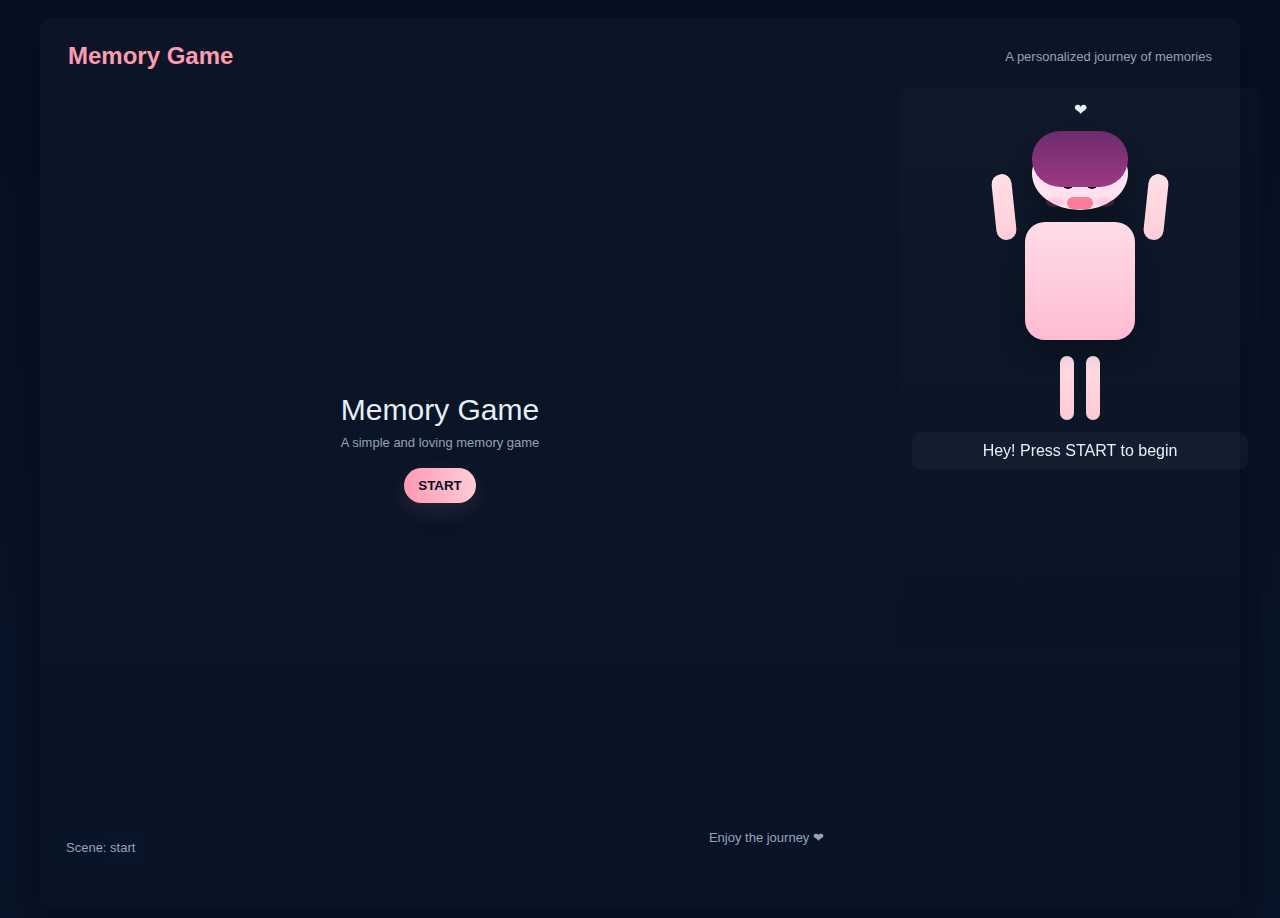
<file: index.html>
<!doctype html>
<html lang="en" dir="ltr">
<head>
  <meta charset="utf-8" />
  <meta name="viewport" content="width=device-width,initial-scale=1" />
  <title>Memory Game — Story of Us (Complete)</title>
  <style>
    :root{
      --bg:#071021;
      --accent:#ff9ab3;
      --muted:#94a3b8;
      --glass: rgba(255,255,255,0.04);
      --glass-2: rgba(255,255,255,0.02);
      --success:#7ee787;
      --danger:#ff7b7b;
      --font: "Segoe UI", Roboto, "Helvetica Neue", Arial, sans-serif;
    }
    *{box-sizing:border-box;font-family:var(--font)}
    html,body{height:100%;margin:0;background:linear-gradient(180deg,var(--bg) 0%, #081427 70%);color:#e6eef8}
    .app{max-width:1200px;margin:18px auto;padding:16px;border-radius:12px;background:linear-gradient(180deg, rgba(255,255,255,0.02), rgba(0,0,0,0.06));min-height:820px;position:relative;overflow:hidden;box-shadow:0 10px 40px rgba(2,6,23,0.6)}
    header{display:flex;align-items:center;justify-content:space-between;padding:8px 12px}
    h1{margin:0;font-size:24px;color:var(--accent)}
    .muted{color:var(--muted);font-size:13px}
    main{display:flex;gap:16px}
    .main-content{flex:1;min-width:0;margin-right:400px;padding-bottom:28px}
    aside.stage{position:fixed;right:20px;top:88px;width:360px;height:560px;background:linear-gradient(180deg, rgba(255,255,255,0.02), rgba(0,0,0,0.04));border-radius:12px;padding:12px;box-shadow:inset 0 1px 0 rgba(255,255,255,0.02);display:flex;flex-direction:column;align-items:center;gap:12px;z-index:60}
    .scene{display:none;padding:18px;height:calc(100vh - 160px);overflow:auto}
    .scene.active{display:block}
    .title-big{font-size:30px;margin-bottom:8px}
    button,.btn{background:linear-gradient(90deg,var(--accent), #ffccd8);border:0;padding:10px 14px;border-radius:999px;color:#051025;font-weight:700;cursor:pointer;box-shadow:0 8px 22px rgba(255,154,179,0.12)}
    .small{font-size:13px;padding:6px 8px;border-radius:8px}
    .skip{background:transparent;border:1px dashed rgba(255,255,255,0.06);color:var(--muted)}
    input,textarea{width:100%;padding:10px;border-radius:8px;border:1px solid rgba(255,255,255,0.04);background:rgba(255,255,255,0.02);color:inherit;outline:none}
    .options{display:flex;flex-wrap:wrap;gap:8px}
    .option{background:var(--glass-2);padding:10px 12px;border-radius:10px;cursor:pointer;border:1px solid transparent}
    .option.correct{border-color:var(--success)}
    .option.wrong{border-color:var(--danger)}
    .log{background:linear-gradient(90deg,#061426,#08162a);padding:10px;border-radius:8px;color:var(--muted);font-size:13px}
    footer{display:flex;justify-content:space-between;gap:12px;margin-top:12px}

    /* character */
    .character{width:160px;height:320px;display:flex;flex-direction:column;align-items:center;justify-content:flex-start;transform-origin:center bottom;transition:transform .4s ease;position:relative}
    .character .head{width:96px;height:96px;border-radius:50%;background:linear-gradient(180deg,#ffe9f0,#ffdfec);position:relative;margin-top:18px;display:flex;align-items:center;justify-content:center;box-shadow:0 10px 24px rgba(0,0,0,0.25)}
    .hair{position:absolute;top:-6px;left:0;right:0;height:56px;border-radius:56px;background:linear-gradient(180deg,#6f2b6f,#9b3a83);z-index:2}
    .eyes{position:absolute;top:40px;display:flex;gap:12px;left:0;right:0;justify-content:center}
    .eye{width:12px;height:12px;border-radius:50%;background:#051025}
    .mouth{position:absolute;top:60px;width:26px;height:12px;border-radius:12px;background:#ff7b9a}
    .blush{position:absolute;top:60px;width:18px;height:10px;border-radius:50%;background:rgba(255,123,154,0.18)}
    .blush.left{left:14px}.blush.right{right:14px}
    .body{width:110px;height:150px;background:linear-gradient(180deg,#ffdce8,#ffbcd1);border-radius:20px;margin-top:12px;position:relative;display:flex;align-items:flex-start;justify-content:center;padding-top:18px;box-shadow:0 10px 24px rgba(0,0,0,0.25)}
    .arm{position:absolute;width:20px;height:66px;background:linear-gradient(180deg,#ffdfe6,#ffced8);border-radius:14px;top:74px}
    .arm.left{left:-6px;transform:rotate(-6deg)}.arm.right{right:-6px;transform:rotate(6deg)}
    .arm.wave{animation:wave 1.1s infinite}@keyframes wave{0%{transform:rotate(6deg)}25%{transform:rotate(30deg)}50%{transform:rotate(6deg)}75%{transform:rotate(-8deg)}100%{transform:rotate(6deg)}}
    .legs{display:flex;gap:12px;margin-top:16px}.leg{width:14px;height:64px;background:linear-gradient(180deg,#ffdfe6,#ffc9d7);border-radius:10px}
    .character.kiss{transform:translateY(-8px) scale(1.02) rotate(-3deg)}
    .character.crying .mouth{background:#7b9cff;height:8px;border-radius:8px;transform:translateY(6px)}
    .character.crying .eye{transform:scaleY(0.6)}
    .tear{position:absolute;width:8px;height:18px;background:linear-gradient(180deg,#7fd3ff,#3fb6ff);border-radius:8px;top:72px;animation:tearFall 0.9s linear infinite}
    .tear.left{left:44px}.tear.right{right:44px}
    @keyframes tearFall{0%{transform:translateY(0);opacity:1}100%{transform:translateY(26px);opacity:0}}

    /* Maze & puzzle */
    .maze-wrap{display:flex;gap:16px;align-items:flex-start}
    #maze{background:#071426;border-radius:8px;padding:10px;display:grid;gap:4px;max-width:100%}
    .cell{background:#071824;border-radius:4px;display:flex;align-items:center;justify-content:center;color:transparent}
    .cell.wall{background:#042033}
    .player{background:linear-gradient(180deg,#ffdce3,#ffb7cc);border:2px solid rgba(255,255,255,0.12);color:#051025}
    .goal{background:linear-gradient(180deg,#c7fffc,#a8fff9);border:2px solid rgba(255,255,255,0.06);color:#051025}
    .puzzle{width:520px;height:520px;border-radius:8px;background:#071426;padding:10px;display:grid;grid-template-columns:repeat(3,1fr);grid-template-rows:repeat(3,1fr);gap:6px}
    .piece{background:#111827;border-radius:4px;overflow:hidden;display:flex;align-items:center;justify-content:center;cursor:grab}
    .piece img{width:100%;height:100%;object-fit:cover}
    .completed{border:3px solid var(--success);box-shadow:0 12px 40px rgba(126,231,135,0.12)}

    @media (max-width:1100px){
      .main-content{margin-right:0}
      aside.stage{position:relative;right:auto;top:auto;width:100%;height:auto;margin-top:12px}
      main{flex-direction:column}
    }
  </style>
</head>
<body>
  <div class="app" role="application" aria-label="Memory Game — Story of Us">
    <header>
      <h1>Memory Game</h1>
      <div class="muted">A personalized journey of memories</div>
    </header>

    <aside id="global-stage" class="stage" aria-hidden="false">
      <div id="stage-character" class="character" aria-hidden="false">
        <div class="heart">❤</div>
        <div class="head">
          <div class="hair"></div>
          <div class="eyes"><div class="eye"></div><div class="eye"></div></div>
          <div class="mouth"></div>
          <div class="blush left"></div><div class="blush right"></div>
        </div>
        <div class="arm left"></div>
        <div class="body"><div class="torso-deco"></div><div class="dress-deco"></div></div>
        <div class="arm right wave"></div>
        <div class="legs"><div class="leg"></div><div class="leg"></div></div>
      </div>
      <div id="stage-bubble" style="width:100%;background:var(--glass);padding:10px;border-radius:10px;text-align:center">Hey! Press START to begin</div>
    </aside>

    <main>
      <div class="main-content">
        <!-- Scenes (Start -> Kiss -> Short Questions -> Describe -> Favorite Person -> Maze -> Door Locks -> Hug -> Deep -> Wish -> Puzzle -> Final) -->
        <section id="start" class="scene active">
          <div style="display:flex;flex-direction:column;align-items:center;justify-content:center;height:100%">
            <div class="title-big">Memory Game</div>
            <div class="muted">A simple and loving memory game</div>
            <button id="startBtn" class="btn" style="margin-top:18px">START</button>
          </div>
        </section>

        <section id="kiss" class="scene">
          <div style="display:flex;flex-direction:column;align-items:center;justify-content:center;height:100%">
            <div class="title-big">Ready to start?</div>
            <div class="muted">Press Ready to get a kiss</div>
            <button id="readyBtn" class="btn">Ready</button>
          </div>
        </section>

        <section id="short-questions" class="scene">
          <div style="display:flex;justify-content:space-between;align-items:center">
            <div>
              <div style="font-size:18px;font-weight:700">Short Questions</div>
              <div class="muted">Answer or skip — she will react</div>
            </div>
            <div class="muted small" id="sq-counter">Question 1 of 6</div>
          </div>
          <div id="sq-content" style="margin-top:12px"></div>
          <div style="display:flex;gap:8px;margin-top:12px">
            <button id="sq-skip" class="small skip">Skip</button>
            <button id="sq-next" class="small" style="display:none">Next</button>
          </div>
        </section>

        <section id="describe" class="scene">
          <div style="display:flex;flex-direction:column;gap:10px">
            <div style="font-size:18px;font-weight:700">Describe me (in English)</div>
            <textarea id="desc-input" rows="5" placeholder="Describe her..."></textarea>
            <div style="display:flex;justify-content:flex-end;gap:8px">
              <button id="desc-skip" class="small skip">Skip</button>
              <button id="desc-next" class="small">Continue</button>
            </div>
          </div>
        </section>

        <section id="favorite-person" class="scene">
          <div style="display:flex;flex-direction:column;align-items:center;gap:10px">
            <div class="title-big">This is my favorite person!</div>
            <div class="muted">They stand side by side — then he disappears</div>

            <div style="display:flex;gap:16px;align-items:flex-end;margin-top:12px">
              <div style="display:flex;flex-direction:column;align-items:center">
                <div id="girl-character-main" class="character" style="transform:scale(0.98)">
                  <div class="heart">❤</div>
                  <div class="head"><div class="hair"></div><div class="eyes"><div class="eye"></div><div class="eye"></div></div><div class="mouth"></div><div class="blush left"></div><div class="blush right"></div></div>
                  <div class="arm left"></div><div class="body"><div class="torso-deco"></div><div class="dress-deco"></div></div><div class="arm right wave"></div><div class="legs"><div class="leg"></div><div class="leg"></div></div>
                </div>
                <div class="muted">Manon</div>
              </div>

              <div style="display:flex;flex-direction:column;align-items:center">
                <div id="boy-character-main" class="character" style="transform:scale(0.96);background:linear-gradient(180deg,#d9f7ff,#cfeffb)">
                  <div class="heart">💙</div>
                  <div class="head"><div class="hair" style="background:linear-gradient(180deg,#3a3a6a,#5e3b8a)"></div><div class="eyes"><div class="eye"></div><div class="eye"></div></div><div class="mouth" style="background:#b3e6ff"></div><div class="blush left" style="background:rgba(179,230,255,0.12)"></div><div class="blush right" style="background:rgba(179,230,255,0.12)"></div></div>
                  <div class="arm left" style="background:linear-gradient(180deg,#d6f5ff,#bfefff)"></div><div class="body" style="background:linear-gradient(180deg,#d9f7ff,#cfeffb)"><div class="torso-deco"></div><div class="dress-deco" style="background:linear-gradient(90deg,#eaffff, rgba(255,255,255,0.02))"></div></div><div class="arm right wave" style="background:linear-gradient(180deg,#d6f5ff,#bfefff)"></div><div class="legs"><div class="leg"></div><div class="leg"></div></div>
                </div>
                <div class="muted">Him</div>
              </div>
            </div>

            <div style="margin-top:18px">
              <button id="to-fav-next" class="btn">Start Maze</button>
            </div>
          </div>
        </section>

        <section id="maze-scene" class="scene">
          <div style="display:flex;flex-direction:column;gap:12px">
            <div style="display:flex;justify-content:space-between;align-items:center">
              <div>
                <div style="font-size:18px;font-weight:700">Maze — Reach the girl</div>
                <div class="muted">Use arrow keys or the control buttons to move</div>
              </div>
              <div class="muted small" id="maze-size-label">Size: 15×15</div>
            </div>

            <div class="maze-wrap">
              <div id="maze" aria-label="maze-grid"></div>

              <div style="display:flex;flex-direction:column;gap:8px">
                <div style="font-weight:700">Controls</div>
                <div style="display:flex;gap:8px"><div class="arrow small" id="up">▲</div></div>
                <div style="display:flex;gap:8px"><div class="arrow small" id="left">◄</div><div class="arrow small" id="down">▼</div><div class="arrow small" id="right">►</div></div>
                <div style="margin-top:8px"><button id="reset-maze" class="small">Reset</button></div>
              </div>
            </div>

            <div id="maze-log" class="log">Start at the boy's spot and reach the girl.</div>
          </div>
        </section>

        <section id="door-locks" class="scene">
          <div style="display:flex;flex-direction:column;gap:12px">
            <div style="font-size:18px;font-weight:700">Door Locks — Answer & Unlock</div>
            <div class="muted">Answer four questions to open the door</div>
            <div id="lock-q-area"></div>
            <div style="display:flex;gap:8px;align-items:center">
              <div class="locks" id="locks-status" style="display:flex;gap:12px;align-items:center">
                <div class="lock" id="lock1">🔒<div style="font-size:12px;margin-top:6px">1</div></div>
                <div class="lock" id="lock2">🔒<div style="font-size:12px;margin-top:6px">2</div></div>
                <div class="lock" id="lock3">🔒<div style="font-size:12px;margin-top:6px">3</div></div>
                <div class="lock" id="lock4">🔒<div style="font-size:12px;margin-top:6px">4</div></div>
              </div>
              <button id="try-door" class="btn" disabled>Try Door</button>
            </div>
          </div>
        </section>

        <section id="hug" class="scene">
          <div style="display:flex;flex-direction:column;gap:12px;align-items:center">
            <div class="title-big">We made it! ❤</div>
            <div class="muted">A warm hug after the journey</div>
            <div style="display:flex;gap:12px"><div id="p-boy" class="person">👨</div><div id="p-girl" class="person">👩</div></div>
            <div><button id="start-deep" class="btn">Continue to Deep Questions</button></div>
          </div>
        </section>

        <section id="deep" class="scene">
          <div style="display:flex;flex-direction:column;gap:12px">
            <div style="font-size:18px;font-weight:700">Deep Questions</div>
            <div class="muted">Answer honestly — responses saved automatically</div>
            <div id="deep-q-area" style="margin-top:8px;display:flex;flex-direction:column;gap:12px"></div>
            <div style="display:flex;justify-content:flex-end;gap:8px"><button id="deep-skip" class="small skip">Skip All</button><button id="deep-next" class="small">Continue</button></div>
          </div>
        </section>

        <section id="wish" class="scene">
          <div style="display:flex;flex-direction:column;align-items:center;gap:12px">
            <div class="title-big">MAKE A WISH…</div>
            <div class="muted">Hold hands and wish together</div>
            <div style="font-size:48px">🤝</div>
            <div><button id="start-puzzle" class="btn">Make the Puzzle</button></div>
          </div>
        </section>

        <section id="puzzle" class="scene">
          <div style="display:flex;gap:12px;align-items:flex-start">
            <div id="puzzle-area" class="puzzle" aria-label="puzzle-area"></div>
            <div style="min-width:260px;display:flex;flex-direction:column;gap:8px">
              <div class="muted">Default image: the link you provided will be used automatically</div>
              <label class="muted">Image URL (optional):</label>
              <input id="image-url" type="text" placeholder="Paste direct image URL">
              <div style="display:flex;gap:8px"><button id="use-url" class="small">Use URL</button><label class="small skip" style="cursor:pointer">Upload file<input id="upload-file" type="file" accept="image/*" style="display:none"></label></div>
              <div id="img-error" class="muted" style="color:#ffb3c1"></div>
              <div style="display:flex;gap:8px"><button id="shuffle" class="small">Shuffle</button><button id="check-puzzle" class="small">Check</button><button id="reset-puzzle" class="small skip">Reset Image</button></div>
              <div class="muted">If images fail locally, run: python -m http.server</div>
            </div>
          </div>
          <div id="puzzle-msg" class="muted" style="margin-top:12px"></div>
        </section>

        <section id="final" class="scene">
          <div style="display:flex;flex-direction:column;align-items:center;gap:12px">
            <div class="title-big">All our memories… just for you 😘</div>
            <div class="muted">Thank you for playing — the journey is complete.</div>
            <div style="display:flex;gap:12px"><button id="restart" class="btn">Play Again</button></div>
          </div>
        </section>

        <footer style="margin-top:12px">
          <div id="status-log" class="log">Progress saved locally in your browser.</div>
          <div class="muted">Enjoy the journey ❤</div>
        </footer>
      </div>
    </main>

  <script>
  (function(){
    // Use the image link you provided as the default puzzle image
    const PROVIDED_IMAGE_URL = 'https://i.ibb.co/mVYHw6MG/Whats-App-Image-2025-12-13-at-12-40-31-AM.jpg';

    document.addEventListener('DOMContentLoaded', ()=> {
      const $ = s => document.querySelector(s);
      const $$ = s => Array.from(document.querySelectorAll(s));
      function showScene(id){
        $$('section.scene').forEach(s => s.classList.remove('active'));
        const el = document.getElementById(id);
        if(el) el.classList.add('active');
        const hideAside = ['favorite-person'];
        document.getElementById('global-stage').style.display = hideAside.includes(id) ? 'none' : '';
        log('Scene: ' + id);
      }
      function log(msg){ const st = $('#status-log'); if(st) st.textContent = msg; }
      function saveAnswers(){ try{ localStorage.setItem('sou_game_answers', JSON.stringify(state.answers)); log('Answers saved'); }catch(e){ console.warn(e); } }
      function loadAnswers(){ try{ const raw = localStorage.getItem('sou_game_answers'); if(raw) state.answers = JSON.parse(raw); }catch(e){ state.answers = {}; } }
      function normalize(t){ return (t||'').toString().trim().toLowerCase().replace(/\s+/g,' '); }
      function shuffleArray(a){ for(let i=a.length-1;i>0;i--){ const j=Math.floor(Math.random()*(i+1)); [a[i],a[j]]=[a[j],a[i]] } }

      // state (same as before)
      const state = {
        answers: {},
        shortQIndex: 0,
        shortQs: [
          { id:'q1', q:"How long have we known each other?", type:'choices', choices:['10','12','13','14'], correct:'13', correctMsg:'SHATER YA SAFSOFTY 😘', wrongMsg:'I am sad 😢' },
          { id:'q2', q:"Do you remember how we met?", type:'text' },
          { id:'q3', q:"What was your first impression of me?", type:'text' },
          { id:'q4', q:"What is my birthdate?", type:'text', correctAnswers:['20/7/2005','20-7-2005','20 7 2005','20 july 2005','20/07/2005'] },
          { id:'q5', q:"What is my favorite food?", type:'text' },
          { id:'q6', q:"What is my favorite drink?", type:'text' }
        ],
        deepQs: [ "What reminds you of me the most?","One trait of mine you really like?","One trait of mine you don’t like and wish I could change?","If we could go back in time, would you want to meet me in the same place or somewhere new?","What’s the thing we are most different in?","When you’re upset… what’s the best way you like me to make it up to you?","Place you’d love us to visit together someday?","One thing I could do to make you say yes to whatever I ask?","Thing that shows you my love for you?","Your love language?","If you could repeat one day we spent together, which day?","If you could change one thing that happened to us, what?","Your favorite memory of us?","Any question for me?" ],
        maze: { rows:15, cols:15, grid:[], start:{r:13,c:1}, end:{r:1,c:13} },
        locks: [
          { q:"If I were you, would I choose Burger or Pizza?", choices:['Burger','Pizza'], correct:'pizza' },
          { q:"If I’m sad, would I sit alone or in the group?", choices:['Alone','Group'], correct:'alone' },
          { q:"If I have free time, would I draw or listen to music?", choices:['Draw','Listen to music'], correct:'draw' },
          { q:"If I’m watching the sky, would I choose Sunset or Sunrise?", choices:['Sunset','Sunrise'], correct:'sunrise' }
        ],
        puzzle: { size:3, pieces:[], solved:false, imageSrc: PROVIDED_IMAGE_URL }
      };

      loadAnswers();

      // START
      $('#startBtn').addEventListener('click', ()=>{
        $('#stage-bubble').innerHTML = `HEY BABEE! HERE'S YOUR FAV MANON<br><small class="muted">I made this game just for you, with all my love…</small>`;
        showScene('kiss');
      });

      // READY -> KISS
      $('#readyBtn').addEventListener('click', ()=>{
        const stageChar = $('#stage-character');
        $('#stage-bubble').textContent = 'Wait… take a kiss first 😘';
        stageChar.classList.add('kiss');
        setTimeout(()=> { stageChar.classList.remove('kiss'); showScene('short-questions'); initShortQuestions(); }, 1800);
      });

      // SHORT QUESTIONS
      function initShortQuestions(){
        state.shortQIndex = 0;
        renderShortQuestion();
        $('#sq-skip').onclick = ()=> handleShortAnswer(null,true);
      }
      function renderShortQuestion(){
        const idx = state.shortQIndex; const q = state.shortQs[idx];
        $('#sq-counter').textContent = `Question ${idx+1} of ${state.shortQs.length}`;
        const area = $('#sq-content'); area.innerHTML = '';
        const qh = document.createElement('div'); qh.style.fontWeight='700'; qh.style.marginBottom='8px'; qh.textContent = q.q; area.appendChild(qh);
        if(q.type === 'choices'){
          const opts = document.createElement('div'); opts.className = 'options';
          q.choices.forEach(choice => {
            const b = document.createElement('div'); b.className = 'option'; b.textContent = choice;
            b.addEventListener('click', ()=> handleShortAnswer(choice,false));
            opts.appendChild(b);
          });
          area.appendChild(opts);
        } else {
          const input = document.createElement('input'); input.type='text'; input.placeholder = 'Type your answer...'; area.appendChild(input);
          const submit = document.createElement('button'); submit.className='small'; submit.textContent='Submit'; submit.onclick = ()=> handleShortAnswer(input.value,false);
          const wrap = document.createElement('div'); wrap.style.marginTop='8px'; wrap.appendChild(submit); area.appendChild(wrap);
        }
        $('#sq-next').style.display='none';
      }
      function handleShortAnswer(answer, skipped){
        const idx = state.shortQIndex; const q = state.shortQs[idx]; const bubble = $('#stage-bubble');
        if(skipped){ bubble.textContent = "Skipped…"; state.answers[q.id] = ""; }
        else {
          state.answers[q.id] = answer;
          if(q.type === 'choices'){
            if(String(answer) === String(q.correct)) bubble.textContent = q.correctMsg || 'Correct!';
            else bubble.textContent = q.wrongMsg || 'Wrong answer';
          } else {
            if(q.id === 'q4'){
              const ok = (q.correctAnswers||[]).some(c=> normalize(c) === normalize(answer));
              bubble.textContent = ok ? 'Correct!' : 'I expected you to know that…';
            } else bubble.textContent = 'Thanks!';
          }
        }
        saveAnswers();
        $('#sq-next').style.display='inline-block';
        $('#sq-next').onclick = ()=>{
          state.shortQIndex++;
          if(state.shortQIndex >= state.shortQs.length){
            $('#stage-bubble').innerHTML = `Mmm… looks like you know me well 😳<br><small class="muted">Just one more thing left to move to the next level.</small>`;
            saveAnswers();
            setTimeout(()=> showScene('describe'), 1000);
          } else renderShortQuestion();
        };
      }

      // DESCRIBE
      $('#desc-next').addEventListener('click', ()=> { state.answers.describe = $('#desc-input').value || ''; saveAnswers(); showScene('favorite-person'); });
      $('#desc-skip').addEventListener('click', ()=> { state.answers.describe = ''; saveAnswers(); showScene('favorite-person'); });

      // FAVORITE PERSON
      $('#to-fav-next').addEventListener('click', ()=>{
        const boy = $('#boy-character-main'); const girl = $('#girl-character-main');
        $('#stage-bubble').textContent = '"This is my favorite person!"';
        boy.style.transition = 'transform 500ms ease, opacity 600ms ease';
        boy.style.transform = 'translateX(-8px) scale(1.02)';
        setTimeout(()=> {
          boy.style.opacity = '0';
          boy.style.transform = 'translateX(-8px) scale(0.94) rotate(-6deg)';
          girl.classList.add('crying');
          if(!girl.querySelector('.tear.left')){
            const tL = document.createElement('div'); tL.className='tear left'; girl.querySelector('.head').appendChild(tL);
            const tR = document.createElement('div'); tR.className='tear right'; girl.querySelector('.head').appendChild(tR);
          }
          $('#stage-bubble').textContent = "My heart is broken… he's far away 😢 Help me — solve the maze to bring him back!";
          setTimeout(()=> { $('#maze-size-label').textContent = `Size: ${state.maze.rows}×${state.maze.cols}`; showScene('maze-scene'); initMaze(); }, 900);
        }, 700);
      });

      // MAZE generation & control
      function generateMazeDFS(rows, cols){
        const grid = Array.from({length:rows}, ()=> Array(cols).fill(1));
        function carve(r,c){
          grid[r][c] = 0;
          const dirs = [[-2,0],[2,0],[0,-2],[0,2]];
          shuffleArray(dirs);
          for(const [dr,dc] of dirs){
            const nr = r+dr, nc = c+dc;
            if(nr>0 && nr<rows && nc>0 && nc<cols && grid[nr][nc] === 1){
              grid[r+dr/2][c+dc/2] = 0;
              carve(nr,nc);
            }
          }
        }
        const sr = (state.maze.start.r % 2 === 1) ? state.maze.start.r : Math.max(1,state.maze.start.r-1);
        const sc = (state.maze.start.c % 2 === 1) ? state.maze.start.c : Math.max(1,state.maze.start.c-1);
        carve(sr,sc);
        return grid;
      }

      let playerPos = {};
      function initMaze(){
        if(state.maze.rows % 2 === 0) state.maze.rows++;
        if(state.maze.cols % 2 === 0) state.maze.cols++;
        state.maze.grid = generateMazeDFS(state.maze.rows, state.maze.cols);
        state.maze.grid[state.maze.start.r][state.maze.start.c] = 0;
        state.maze.grid[state.maze.end.r][state.maze.end.c] = 0;
        playerPos = { r: state.maze.start.r, c: state.maze.start.c };
        renderMaze();
        const mazeEl = $('#maze');
        mazeEl.style.gridTemplateColumns = `repeat(${state.maze.cols}, 1fr)`;
        mazeEl.style.gridTemplateRows = `repeat(${state.maze.rows}, 1fr)`;
        $('#maze-log').textContent = "Use arrows or buttons to move. Reach the girl!";
        $('#up').onclick = ()=> movePlayer(-1,0);
        $('#down').onclick = ()=> movePlayer(1,0);
        $('#left').onclick = ()=> movePlayer(0,-1);
        $('#right').onclick = ()=> movePlayer(0,1);
        $('#reset-maze').onclick = ()=> initMaze();
        window.onkeydown = (e)=> {
          if(!document.getElementById('maze-scene').classList.contains('active')) return;
          const k = e.key;
          if(k==='ArrowUp') movePlayer(-1,0);
          if(k==='ArrowDown') movePlayer(1,0);
          if(k==='ArrowLeft') movePlayer(0,-1);
          if(k==='ArrowRight') movePlayer(0,1);
        };
      }
      function renderMaze(){
        const mazeEl = $('#maze'); mazeEl.innerHTML = '';
        const g = state.maze.grid;
        for(let i=0;i<state.maze.rows;i++){
          for(let j=0;j<state.maze.cols;j++){
            const cell = document.createElement('div');
            cell.className = 'cell ' + (g[i][j] ? 'wall' : '');
            if(i===playerPos.r && j===playerPos.c){ cell.classList.add('player'); cell.textContent = '🙂'; }
            else if(i===state.maze.end.r && j===state.maze.end.c){ cell.classList.add('goal'); cell.textContent = '👩'; }
            mazeEl.appendChild(cell);
          }
        }
      }
      function movePlayer(dr,dc){
        const nr = playerPos.r + dr, nc = playerPos.c + dc;
        if(nr<0||nr>=state.maze.rows||nc<0||nc>=state.maze.cols) return;
        if(state.maze.grid[nr][nc] === 1){ $('#maze-log').textContent = "Ouch! There's a wall."; return; }
        playerPos.r = nr; playerPos.c = nc;
        renderMaze(); $('#maze-log').textContent = `Position: ${nr},${nc}`;
        if(nr === state.maze.end.r && nc === state.maze.end.c){
          $('#stage-bubble').textContent = "Yay! We made it 😘";
          setTimeout(()=> { showScene('door-locks'); initLocks(); }, 900);
        }
      }

      // LOCKS
      function initLocks(){
        const area = $('#lock-q-area'); area.innerHTML = '';
        state.locks.forEach((lock, idx)=>{
          const card = document.createElement('div'); card.style.background='var(--glass)'; card.style.padding='10px'; card.style.borderRadius='8px'; card.style.marginBottom='8px';
          const qh = document.createElement('div'); qh.style.fontWeight='700'; qh.textContent = lock.q; card.appendChild(qh);
          const opts = document.createElement('div'); opts.className='options';
          lock.choices.forEach(ch=>{
            const b = document.createElement('div'); b.className='option'; b.textContent = ch; b.onclick = ()=> handleLockAnswer(idx,ch); opts.appendChild(b);
          });
          card.appendChild(opts); area.appendChild(card);
        });
        updateLocksUI();
      }
      function handleLockAnswer(idx, choice){
        const lock = state.locks[idx]; const key = `lock_${idx}`;
        if(normalize(choice) === normalize(lock.correct)){
          state.answers[key] = choice; document.getElementById('lock'+(idx+1)).classList.add('open'); document.getElementById('lock'+(idx+1)).textContent = '🔓';
          $('#stage-bubble').textContent = 'Nice! Lock opened 😊';
        } else {
          state.answers[key] = choice; $('#stage-bubble').textContent = 'Wrong… 😢';
          const el = document.getElementById('lock'+(idx+1)); el.classList.add('wrong-temp'); setTimeout(()=> el.classList.remove('wrong-temp'),700);
        }
        saveAnswers(); updateLocksUI();
      }
      function updateLocksUI(){
        const allOpen = state.locks.every((l,i)=> normalize(state.answers[`lock_${i}`]||'') === normalize(l.correct));
        $('#try-door').disabled = !allOpen;
        if(allOpen) $('#stage-bubble').textContent = "All locks are open!";
      }
      $('#try-door').addEventListener('click', ()=> { $('#stage-bubble').textContent = "I'm here for you, baby 😘"; setTimeout(()=> { showScene('hug'); }, 900); });

      // HUG -> DEEP
      $('#start-deep').addEventListener('click', ()=> {
        $('#p-boy').classList.add('holding'); $('#p-girl').classList.add('holding');
        setTimeout(()=> { $('#p-boy').classList.remove('holding'); $('#p-girl').classList.remove('holding'); showScene('deep'); initDeep(); }, 900);
      });

      // DEEP
      function initDeep(){
        const area = $('#deep-q-area'); area.innerHTML = '';
        state.deepQs.forEach((q, idx)=>{
          const card = document.createElement('div'); card.style.background='var(--glass)'; card.style.padding='8px'; card.style.borderRadius='8px';
          const qh = document.createElement('div'); qh.style.fontWeight='700'; qh.textContent = `${idx+1}. ${q}`; card.appendChild(qh);
          const ta = document.createElement('textarea'); ta.rows=2; ta.placeholder='Type your answer...'; const key = `deep_${idx}`;
          if(state.answers[key]) ta.value = state.answers[key];
          ta.onchange = ()=> { state.answers[key] = ta.value; saveAnswers(); };
          card.appendChild(ta);
          const sm = document.createElement('div'); sm.style.display='flex'; sm.style.justifyContent='space-between'; sm.style.marginTop='6px';
          const skip = document.createElement('button'); skip.className='small skip'; skip.textContent='Skip'; skip.onclick = ()=> { ta.value=''; state.answers[key]=''; saveAnswers(); };
          sm.appendChild(skip); card.appendChild(sm); area.appendChild(card);
        });
      }
      $('#deep-next').addEventListener('click', ()=> { saveAnswers(); showScene('wish'); });
      $('#deep-skip').addEventListener('click', ()=> { for(let i=0;i<state.deepQs.length;i++) state.answers['deep_'+i] = ''; saveAnswers(); showScene('wish'); });

      // WISH -> PUZZLE
      $('#start-puzzle').addEventListener('click', ()=> { showScene('puzzle'); initPuzzleAuto(); });

      // PUZZLE (default image set to provided link)
      const DEFAULT_IMAGE = state.puzzle.imageSrc; // uses PROVIDED_IMAGE_URL
      function loadImage(src, allowCross=true){
        return new Promise((resolve,reject)=>{
          const img = new Image();
          if(allowCross) img.crossOrigin = 'Anonymous';
          img.onload = ()=> resolve(img);
          img.onerror = ()=> reject(new Error('Load failed: ' + src));
          img.src = src;
        });
      }
      async function initPuzzleWithSrc(src){
        $('#puzzle-msg').textContent = 'Loading image…';
        $('#img-error').textContent = '';
        state.puzzle.imageSrc = src;
        $('#puzzle-area').innerHTML = '';
        try{
          const img = await loadImage(src, true);
          try{
            const test = document.createElement('canvas'); test.width = img.naturalWidth; test.height = img.naturalHeight; const tctx = test.getContext('2d'); tctx.drawImage(img,0,0); test.toDataURL();
            buildPiecesFromImage(img); $('#puzzle-msg').textContent = 'Image loaded and sliced.'; return;
          }catch(e){
            console.warn('Canvas tainted (CORS), fallback', e);
            buildPiecesFallback(src); $('#puzzle-msg').textContent = 'Image loaded (fallback). For exact slices upload the image.'; return;
          }
        }catch(e){
          try{ await loadImage(src,false); buildPiecesFallback(src); $('#puzzle-msg').textContent = 'Image loaded (fallback).'; return; }catch(err){ $('#img-error').textContent = 'Could not load image. Upload or paste a direct image URL.'; $('#puzzle-area').innerHTML=''; $('#puzzle-msg').textContent = ''; return; }
        }
      }
      function buildPiecesFromImage(img){
        const size = state.puzzle.size, rows = size, cols = size;
        const w = img.naturalWidth, h = img.naturalHeight;
        const pw = Math.floor(w/cols), ph = Math.floor(h/rows);
        state.puzzle.pieces = [];
        for(let r=0;r<rows;r++){
          for(let c=0;c<cols;c++){
            const sx = c*pw, sy = r*ph;
            const canvas = document.createElement('canvas'); canvas.width = pw; canvas.height = ph;
            const ctx = canvas.getContext('2d'); ctx.drawImage(img, sx, sy, pw, ph, 0, 0, pw, ph);
            const data = canvas.toDataURL('image/png');
            state.puzzle.pieces.push({ orig: r*cols + c, pos: r*cols + c, src: data });
          }
        }
        renderPuzzlePieces(); shufflePuzzle();
      }
      function buildPiecesFallback(src){
        const size = state.puzzle.size, rows = size, cols = size;
        state.puzzle.pieces = [];
        for(let r=0;r<rows;r++) for(let c=0;c<cols;c++) state.puzzle.pieces.push({ orig: r*cols+c, pos: r*cols+c, src: src, r, c });
        renderPuzzlePieces(true); shufflePuzzle();
      }
      function renderPuzzlePieces(fallback=false){
        const area = $('#puzzle-area'); area.innerHTML = '';
        const byPos = [...state.puzzle.pieces].sort((a,b)=> Number(a.pos)-Number(b.pos));
        byPos.forEach(p => {
          const div = document.createElement('div'); div.className = 'piece'; div.draggable = true; div.dataset.orig = p.orig; div.dataset.pos = p.pos;
          const img = document.createElement('img'); img.alt='piece';
          if(!fallback && p.src && p.src.startsWith('data:')) img.src = p.src;
          else if(fallback){ img.src = p.src; const cols = state.puzzle.size; const posX = (p.c/(cols-1))*100; const posY = (p.r/(cols-1))*100; img.style.width = (cols*100)+'%'; img.style.height = (cols*100)+'%'; img.style.objectFit = 'cover'; img.style.objectPosition = `${posX}% ${posY}%`; }
          else img.src = p.src;
          div.appendChild(img);
          div.addEventListener('dragstart', e=> { e.dataTransfer.setData('text/plain', div.dataset.pos); setTimeout(()=> div.classList.add('hidden'), 50); });
          div.addEventListener('dragend', e=> div.classList.remove('hidden'));
          div.addEventListener('dragover', e=> e.preventDefault());
          div.addEventListener('drop', e=> { e.preventDefault(); const from = e.dataTransfer.getData('text/plain'); const to = div.dataset.pos; swapPieces(from,to); renderPuzzlePieces(fallback); checkPuzzleSolved(true); });
          area.appendChild(div);
        });
      }
      function shufflePuzzle(){ const positions = state.puzzle.pieces.map(p=>p.pos); for(let i=positions.length-1;i>0;i--){ const j=Math.floor(Math.random()*(i+1)); [positions[i],positions[j]] = [positions[j],positions[i]] } state.puzzle.pieces.forEach((p,idx)=> p.pos = positions[idx]); renderPuzzlePieces(); }
      function swapPieces(fromPos,toPos){ fromPos = Number(fromPos); toPos = Number(toPos); const a = state.puzzle.pieces.find(p=>Number(p.pos)===fromPos); const b = state.puzzle.pieces.find(p=>Number(p.pos)===toPos); if(!a||!b) return; const ta=a.pos; a.pos=b.pos; b.pos=ta; }
      function checkPuzzleSolved(showMessage){
        const ok = state.puzzle.pieces.every(p => Number(p.pos) === Number(p.orig));
        if(ok){
          state.puzzle.solved = true;
          if(showMessage) $('#puzzle-msg').textContent = "All our memories… just for you 😘";
          $$('[data-orig]').forEach(el=>el.classList.add('completed'));
          setTimeout(()=> showScene('final'), 1200);
          return true;
        } else {
          if(showMessage) $('#puzzle-msg').textContent = "Not complete yet, keep trying.";
          return false;
        }
      }
      async function initPuzzleAuto(){ await initPuzzleWithSrc(DEFAULT_IMAGE); }

      // puzzle UI events
      $('#use-url').addEventListener('click', ()=> { const url = $('#image-url').value.trim(); if(!url){ $('#img-error').textContent = 'Paste a direct image URL first.'; return; } initPuzzleWithSrc(url); });
      $('#upload-file').addEventListener('change', (e)=> { const f = e.target.files && e.target.files[0]; if(!f) return; const reader = new FileReader(); reader.onload = ev => initPuzzleWithSrc(ev.target.result); reader.readAsDataURL(f); });
      $('#shuffle').addEventListener('click', ()=> { shufflePuzzle(); $('#puzzle-msg').textContent = 'Shuffled!'; });
      $('#check-puzzle').addEventListener('click', ()=> { if(checkPuzzleSolved(true)) $('#puzzle-msg').textContent = 'All our memories… just for you 😘'; });
      $('#reset-puzzle').addEventListener('click', ()=> { $('#puzzle-area').innerHTML = ''; $('#puzzle-msg').textContent = 'Image reset.'; $('#img-error').textContent = ''; $('#image-url').value = ''; state.puzzle.pieces = []; state.puzzle.imageSrc = ''; });

      // restart
      $('#restart').addEventListener('click', ()=> { localStorage.removeItem('sou_game_answers'); location.reload(); });

      // Expose for debugging
      window.sou = { state, initMaze, initPuzzleAuto, saveAnswers, loadAnswers };

      // Show default start
      showScene('start');

      // If you still see buttons unresponsive:
      // 1) Open DevTools (F12) -> Console
      // 2) Paste and run:
      //    document.getElementById('startBtn')
      //    window.sou
      // and send me the results (I will fix any remaining issue).
      console.log('Game initialized. Default puzzle image: provided link. If needed run local server: python -m http.server');
    }); // DOMContentLoaded end
  })();
  </script>
</body>
</html>
</file>
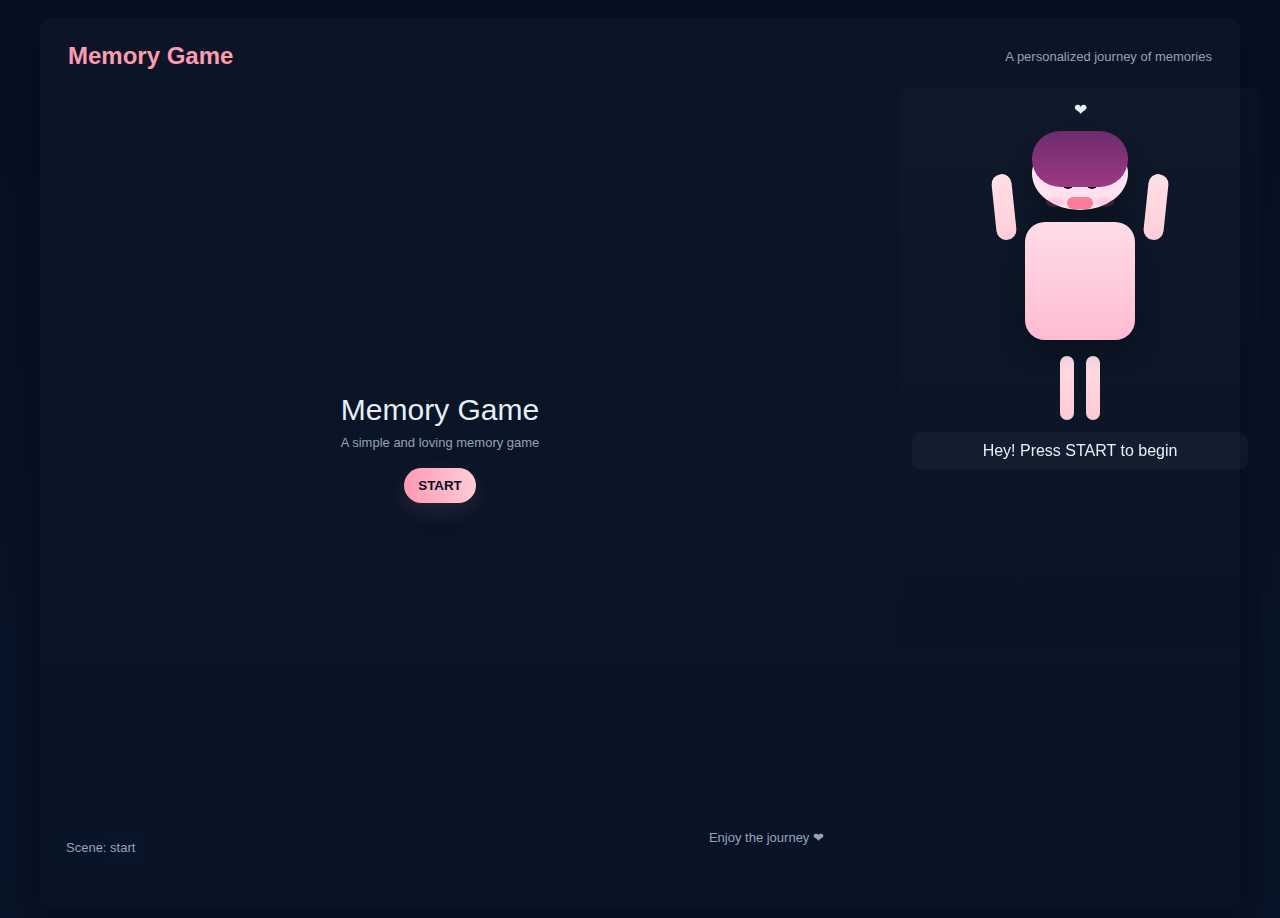
<file: index_Version12.html>
<!doctype html>
<html lang="en" dir="ltr">
<head>
  <meta charset="utf-8" />
  <meta name="viewport" content="width=device-width,initial-scale=1" />
  <title>Memory Game — Story of Us (Complete)</title>
  <style>
    :root{
      --bg:#071021;
      --accent:#ff9ab3;
      --muted:#94a3b8;
      --glass: rgba(255,255,255,0.04);
      --glass-2: rgba(255,255,255,0.02);
      --success:#7ee787;
      --danger:#ff7b7b;
      --font: "Segoe UI", Roboto, "Helvetica Neue", Arial, sans-serif;
    }
    *{box-sizing:border-box;font-family:var(--font)}
    html,body{height:100%;margin:0;background:linear-gradient(180deg,var(--bg) 0%, #081427 70%);color:#e6eef8}
    .app{max-width:1200px;margin:18px auto;padding:16px;border-radius:12px;background:linear-gradient(180deg, rgba(255,255,255,0.02), rgba(0,0,0,0.06));min-height:820px;position:relative;overflow:hidden;box-shadow:0 10px 40px rgba(2,6,23,0.6)}
    header{display:flex;align-items:center;justify-content:space-between;padding:8px 12px}
    h1{margin:0;font-size:24px;color:var(--accent)}
    .muted{color:var(--muted);font-size:13px}
    main{display:flex;gap:16px}
    .main-content{flex:1;min-width:0;margin-right:400px;padding-bottom:28px}
    aside.stage{position:fixed;right:20px;top:88px;width:360px;height:560px;background:linear-gradient(180deg, rgba(255,255,255,0.02), rgba(0,0,0,0.04));border-radius:12px;padding:12px;box-shadow:inset 0 1px 0 rgba(255,255,255,0.02);display:flex;flex-direction:column;align-items:center;gap:12px;z-index:60}
    .scene{display:none;padding:18px;height:calc(100vh - 160px);overflow:auto}
    .scene.active{display:block}
    .title-big{font-size:30px;margin-bottom:8px}
    button,.btn{background:linear-gradient(90deg,var(--accent), #ffccd8);border:0;padding:10px 14px;border-radius:999px;color:#051025;font-weight:700;cursor:pointer;box-shadow:0 8px 22px rgba(255,154,179,0.12)}
    .small{font-size:13px;padding:6px 8px;border-radius:8px}
    .skip{background:transparent;border:1px dashed rgba(255,255,255,0.06);color:var(--muted)}
    input,textarea{width:100%;padding:10px;border-radius:8px;border:1px solid rgba(255,255,255,0.04);background:rgba(255,255,255,0.02);color:inherit;outline:none}
    .options{display:flex;flex-wrap:wrap;gap:8px}
    .option{background:var(--glass-2);padding:10px 12px;border-radius:10px;cursor:pointer;border:1px solid transparent}
    .option.correct{border-color:var(--success)}
    .option.wrong{border-color:var(--danger)}
    .log{background:linear-gradient(90deg,#061426,#08162a);padding:10px;border-radius:8px;color:var(--muted);font-size:13px}
    footer{display:flex;justify-content:space-between;gap:12px;margin-top:12px}

    /* character */
    .character{width:160px;height:320px;display:flex;flex-direction:column;align-items:center;justify-content:flex-start;transform-origin:center bottom;transition:transform .4s ease;position:relative}
    .character .head{width:96px;height:96px;border-radius:50%;background:linear-gradient(180deg,#ffe9f0,#ffdfec);position:relative;margin-top:18px;display:flex;align-items:center;justify-content:center;box-shadow:0 10px 24px rgba(0,0,0,0.25)}
    .hair{position:absolute;top:-6px;left:0;right:0;height:56px;border-radius:56px;background:linear-gradient(180deg,#6f2b6f,#9b3a83);z-index:2}
    .eyes{position:absolute;top:40px;display:flex;gap:12px;left:0;right:0;justify-content:center}
    .eye{width:12px;height:12px;border-radius:50%;background:#051025}
    .mouth{position:absolute;top:60px;width:26px;height:12px;border-radius:12px;background:#ff7b9a}
    .blush{position:absolute;top:60px;width:18px;height:10px;border-radius:50%;background:rgba(255,123,154,0.18)}
    .blush.left{left:14px}.blush.right{right:14px}
    .body{width:110px;height:150px;background:linear-gradient(180deg,#ffdce8,#ffbcd1);border-radius:20px;margin-top:12px;position:relative;display:flex;align-items:flex-start;justify-content:center;padding-top:18px;box-shadow:0 10px 24px rgba(0,0,0,0.25)}
    .arm{position:absolute;width:20px;height:66px;background:linear-gradient(180deg,#ffdfe6,#ffced8);border-radius:14px;top:74px}
    .arm.left{left:-6px;transform:rotate(-6deg)}.arm.right{right:-6px;transform:rotate(6deg)}
    .arm.wave{animation:wave 1.1s infinite}@keyframes wave{0%{transform:rotate(6deg)}25%{transform:rotate(30deg)}50%{transform:rotate(6deg)}75%{transform:rotate(-8deg)}100%{transform:rotate(6deg)}}
    .legs{display:flex;gap:12px;margin-top:16px}.leg{width:14px;height:64px;background:linear-gradient(180deg,#ffdfe6,#ffc9d7);border-radius:10px}
    .character.kiss{transform:translateY(-8px) scale(1.02) rotate(-3deg)}
    .character.crying .mouth{background:#7b9cff;height:8px;border-radius:8px;transform:translateY(6px)}
    .character.crying .eye{transform:scaleY(0.6)}
    .tear{position:absolute;width:8px;height:18px;background:linear-gradient(180deg,#7fd3ff,#3fb6ff);border-radius:8px;top:72px;animation:tearFall 0.9s linear infinite}
    .tear.left{left:44px}.tear.right{right:44px}
    @keyframes tearFall{0%{transform:translateY(0);opacity:1}100%{transform:translateY(26px);opacity:0}}

    /* Maze & puzzle */
    .maze-wrap{display:flex;gap:16px;align-items:flex-start}
    #maze{background:#071426;border-radius:8px;padding:10px;display:grid;gap:4px;max-width:100%}
    .cell{background:#071824;border-radius:4px;display:flex;align-items:center;justify-content:center;color:transparent}
    .cell.wall{background:#042033}
    .player{background:linear-gradient(180deg,#ffdce3,#ffb7cc);border:2px solid rgba(255,255,255,0.12);color:#051025}
    .goal{background:linear-gradient(180deg,#c7fffc,#a8fff9);border:2px solid rgba(255,255,255,0.06);color:#051025}
    .puzzle{width:520px;height:520px;border-radius:8px;background:#071426;padding:10px;display:grid;grid-template-columns:repeat(3,1fr);grid-template-rows:repeat(3,1fr);gap:6px}
    .piece{background:#111827;border-radius:4px;overflow:hidden;display:flex;align-items:center;justify-content:center;cursor:grab}
    .piece img{width:100%;height:100%;object-fit:cover}
    .completed{border:3px solid var(--success);box-shadow:0 12px 40px rgba(126,231,135,0.12)}

    @media (max-width:1100px){
      .main-content{margin-right:0}
      aside.stage{position:relative;right:auto;top:auto;width:100%;height:auto;margin-top:12px}
      main{flex-direction:column}
    }
  </style>
</head>
<body>
  <div class="app" role="application" aria-label="Memory Game — Story of Us">
    <header>
      <h1>Memory Game</h1>
      <div class="muted">A personalized journey of memories</div>
    </header>

    <aside id="global-stage" class="stage" aria-hidden="false">
      <div id="stage-character" class="character" aria-hidden="false">
        <div class="heart">❤</div>
        <div class="head">
          <div class="hair"></div>
          <div class="eyes"><div class="eye"></div><div class="eye"></div></div>
          <div class="mouth"></div>
          <div class="blush left"></div><div class="blush right"></div>
        </div>
        <div class="arm left"></div>
        <div class="body"><div class="torso-deco"></div><div class="dress-deco"></div></div>
        <div class="arm right wave"></div>
        <div class="legs"><div class="leg"></div><div class="leg"></div></div>
      </div>
      <div id="stage-bubble" style="width:100%;background:var(--glass);padding:10px;border-radius:10px;text-align:center">Hey! Press START to begin</div>
    </aside>

    <main>
      <div class="main-content">
        <!-- Scenes (Start -> Kiss -> Short Questions -> Describe -> Favorite Person -> Maze -> Door Locks -> Hug -> Deep -> Wish -> Puzzle -> Final) -->
        <section id="start" class="scene active">
          <div style="display:flex;flex-direction:column;align-items:center;justify-content:center;height:100%">
            <div class="title-big">Memory Game</div>
            <div class="muted">A simple and loving memory game</div>
            <button id="startBtn" class="btn" style="margin-top:18px">START</button>
          </div>
        </section>

        <section id="kiss" class="scene">
          <div style="display:flex;flex-direction:column;align-items:center;justify-content:center;height:100%">
            <div class="title-big">Ready to start?</div>
            <div class="muted">Press Ready to get a kiss</div>
            <button id="readyBtn" class="btn">Ready</button>
          </div>
        </section>

        <section id="short-questions" class="scene">
          <div style="display:flex;justify-content:space-between;align-items:center">
            <div>
              <div style="font-size:18px;font-weight:700">Short Questions</div>
              <div class="muted">Answer or skip — she will react</div>
            </div>
            <div class="muted small" id="sq-counter">Question 1 of 6</div>
          </div>
          <div id="sq-content" style="margin-top:12px"></div>
          <div style="display:flex;gap:8px;margin-top:12px">
            <button id="sq-skip" class="small skip">Skip</button>
            <button id="sq-next" class="small" style="display:none">Next</button>
          </div>
        </section>

        <section id="describe" class="scene">
          <div style="display:flex;flex-direction:column;gap:10px">
            <div style="font-size:18px;font-weight:700">Describe me (in English)</div>
            <textarea id="desc-input" rows="5" placeholder="Describe her..."></textarea>
            <div style="display:flex;justify-content:flex-end;gap:8px">
              <button id="desc-skip" class="small skip">Skip</button>
              <button id="desc-next" class="small">Continue</button>
            </div>
          </div>
        </section>

        <section id="favorite-person" class="scene">
          <div style="display:flex;flex-direction:column;align-items:center;gap:10px">
            <div class="title-big">This is my favorite person!</div>
            <div class="muted">They stand side by side — then he disappears</div>

            <div style="display:flex;gap:16px;align-items:flex-end;margin-top:12px">
              <div style="display:flex;flex-direction:column;align-items:center">
                <div id="girl-character-main" class="character" style="transform:scale(0.98)">
                  <div class="heart">❤</div>
                  <div class="head"><div class="hair"></div><div class="eyes"><div class="eye"></div><div class="eye"></div></div><div class="mouth"></div><div class="blush left"></div><div class="blush right"></div></div>
                  <div class="arm left"></div><div class="body"><div class="torso-deco"></div><div class="dress-deco"></div></div><div class="arm right wave"></div><div class="legs"><div class="leg"></div><div class="leg"></div></div>
                </div>
                <div class="muted">Manon</div>
              </div>

              <div style="display:flex;flex-direction:column;align-items:center">
                <div id="boy-character-main" class="character" style="transform:scale(0.96);background:linear-gradient(180deg,#d9f7ff,#cfeffb)">
                  <div class="heart">💙</div>
                  <div class="head"><div class="hair" style="background:linear-gradient(180deg,#3a3a6a,#5e3b8a)"></div><div class="eyes"><div class="eye"></div><div class="eye"></div></div><div class="mouth" style="background:#b3e6ff"></div><div class="blush left" style="background:rgba(179,230,255,0.12)"></div><div class="blush right" style="background:rgba(179,230,255,0.12)"></div></div>
                  <div class="arm left" style="background:linear-gradient(180deg,#d6f5ff,#bfefff)"></div><div class="body" style="background:linear-gradient(180deg,#d9f7ff,#cfeffb)"><div class="torso-deco"></div><div class="dress-deco" style="background:linear-gradient(90deg,#eaffff, rgba(255,255,255,0.02))"></div></div><div class="arm right wave" style="background:linear-gradient(180deg,#d6f5ff,#bfefff)"></div><div class="legs"><div class="leg"></div><div class="leg"></div></div>
                </div>
                <div class="muted">Him</div>
              </div>
            </div>

            <div style="margin-top:18px">
              <button id="to-fav-next" class="btn">Start Maze</button>
            </div>
          </div>
        </section>

        <section id="maze-scene" class="scene">
          <div style="display:flex;flex-direction:column;gap:12px">
            <div style="display:flex;justify-content:space-between;align-items:center">
              <div>
                <div style="font-size:18px;font-weight:700">Maze — Reach the girl</div>
                <div class="muted">Use arrow keys or the control buttons to move</div>
              </div>
              <div class="muted small" id="maze-size-label">Size: 15×15</div>
            </div>

            <div class="maze-wrap">
              <div id="maze" aria-label="maze-grid"></div>

              <div style="display:flex;flex-direction:column;gap:8px">
                <div style="font-weight:700">Controls</div>
                <div style="display:flex;gap:8px"><div class="arrow small" id="up">▲</div></div>
                <div style="display:flex;gap:8px"><div class="arrow small" id="left">◄</div><div class="arrow small" id="down">▼</div><div class="arrow small" id="right">►</div></div>
                <div style="margin-top:8px"><button id="reset-maze" class="small">Reset</button></div>
              </div>
            </div>

            <div id="maze-log" class="log">Start at the boy's spot and reach the girl.</div>
          </div>
        </section>

        <section id="door-locks" class="scene">
          <div style="display:flex;flex-direction:column;gap:12px">
            <div style="font-size:18px;font-weight:700">Door Locks — Answer & Unlock</div>
            <div class="muted">Answer four questions to open the door</div>
            <div id="lock-q-area"></div>
            <div style="display:flex;gap:8px;align-items:center">
              <div class="locks" id="locks-status" style="display:flex;gap:12px;align-items:center">
                <div class="lock" id="lock1">🔒<div style="font-size:12px;margin-top:6px">1</div></div>
                <div class="lock" id="lock2">🔒<div style="font-size:12px;margin-top:6px">2</div></div>
                <div class="lock" id="lock3">🔒<div style="font-size:12px;margin-top:6px">3</div></div>
                <div class="lock" id="lock4">🔒<div style="font-size:12px;margin-top:6px">4</div></div>
              </div>
              <button id="try-door" class="btn" disabled>Try Door</button>
            </div>
          </div>
        </section>

        <section id="hug" class="scene">
          <div style="display:flex;flex-direction:column;gap:12px;align-items:center">
            <div class="title-big">We made it! ❤</div>
            <div class="muted">A warm hug after the journey</div>
            <div style="display:flex;gap:12px"><div id="p-boy" class="person">👨</div><div id="p-girl" class="person">👩</div></div>
            <div><button id="start-deep" class="btn">Continue to Deep Questions</button></div>
          </div>
        </section>

        <section id="deep" class="scene">
          <div style="display:flex;flex-direction:column;gap:12px">
            <div style="font-size:18px;font-weight:700">Deep Questions</div>
            <div class="muted">Answer honestly — responses saved automatically</div>
            <div id="deep-q-area" style="margin-top:8px;display:flex;flex-direction:column;gap:12px"></div>
            <div style="display:flex;justify-content:flex-end;gap:8px"><button id="deep-skip" class="small skip">Skip All</button><button id="deep-next" class="small">Continue</button></div>
          </div>
        </section>

        <section id="wish" class="scene">
          <div style="display:flex;flex-direction:column;align-items:center;gap:12px">
            <div class="title-big">MAKE A WISH…</div>
            <div class="muted">Hold hands and wish together</div>
            <div style="font-size:48px">🤝</div>
            <div><button id="start-puzzle" class="btn">Make the Puzzle</button></div>
          </div>
        </section>

        <section id="puzzle" class="scene">
          <div style="display:flex;gap:12px;align-items:flex-start">
            <div id="puzzle-area" class="puzzle" aria-label="puzzle-area"></div>
            <div style="min-width:260px;display:flex;flex-direction:column;gap:8px">
              <div class="muted">Default image: the link you provided will be used automatically</div>
              <label class="muted">Image URL (optional):</label>
              <input id="image-url" type="text" placeholder="Paste direct image URL">
              <div style="display:flex;gap:8px"><button id="use-url" class="small">Use URL</button><label class="small skip" style="cursor:pointer">Upload file<input id="upload-file" type="file" accept="image/*" style="display:none"></label></div>
              <div id="img-error" class="muted" style="color:#ffb3c1"></div>
              <div style="display:flex;gap:8px"><button id="shuffle" class="small">Shuffle</button><button id="check-puzzle" class="small">Check</button><button id="reset-puzzle" class="small skip">Reset Image</button></div>
              <div class="muted">If images fail locally, run: python -m http.server</div>
            </div>
          </div>
          <div id="puzzle-msg" class="muted" style="margin-top:12px"></div>
        </section>

        <section id="final" class="scene">
          <div style="display:flex;flex-direction:column;align-items:center;gap:12px">
            <div class="title-big">All our memories… just for you 😘</div>
            <div class="muted">Thank you for playing — the journey is complete.</div>
            <div style="display:flex;gap:12px"><button id="restart" class="btn">Play Again</button></div>
          </div>
        </section>

        <footer style="margin-top:12px">
          <div id="status-log" class="log">Progress saved locally in your browser.</div>
          <div class="muted">Enjoy the journey ❤</div>
        </footer>
      </div>
    </main>

  <script>
  (function(){
    // Use the image link you provided as the default puzzle image
    const PROVIDED_IMAGE_URL = 'https://i.ibb.co/mVYHw6MG/Whats-App-Image-2025-12-13-at-12-40-31-AM.jpg';

    document.addEventListener('DOMContentLoaded', ()=> {
      const $ = s => document.querySelector(s);
      const $$ = s => Array.from(document.querySelectorAll(s));
      function showScene(id){
        $$('section.scene').forEach(s => s.classList.remove('active'));
        const el = document.getElementById(id);
        if(el) el.classList.add('active');
        const hideAside = ['favorite-person'];
        document.getElementById('global-stage').style.display = hideAside.includes(id) ? 'none' : '';
        log('Scene: ' + id);
      }
      function log(msg){ const st = $('#status-log'); if(st) st.textContent = msg; }
      function saveAnswers(){ try{ localStorage.setItem('sou_game_answers', JSON.stringify(state.answers)); log('Answers saved'); }catch(e){ console.warn(e); } }
      function loadAnswers(){ try{ const raw = localStorage.getItem('sou_game_answers'); if(raw) state.answers = JSON.parse(raw); }catch(e){ state.answers = {}; } }
      function normalize(t){ return (t||'').toString().trim().toLowerCase().replace(/\s+/g,' '); }
      function shuffleArray(a){ for(let i=a.length-1;i>0;i--){ const j=Math.floor(Math.random()*(i+1)); [a[i],a[j]]=[a[j],a[i]] } }

      // state (same as before)
      const state = {
        answers: {},
        shortQIndex: 0,
        shortQs: [
          { id:'q1', q:"How long have we known each other?", type:'choices', choices:['10','12','13','14'], correct:'13', correctMsg:'SHATER YA SAFSOFTY 😘', wrongMsg:'I am sad 😢' },
          { id:'q2', q:"Do you remember how we met?", type:'text' },
          { id:'q3', q:"What was your first impression of me?", type:'text' },
          { id:'q4', q:"What is my birthdate?", type:'text', correctAnswers:['20/7/2005','20-7-2005','20 7 2005','20 july 2005','20/07/2005'] },
          { id:'q5', q:"What is my favorite food?", type:'text' },
          { id:'q6', q:"What is my favorite drink?", type:'text' }
        ],
        deepQs: [ "What reminds you of me the most?","One trait of mine you really like?","One trait of mine you don’t like and wish I could change?","If we could go back in time, would you want to meet me in the same place or somewhere new?","What’s the thing we are most different in?","When you’re upset… what’s the best way you like me to make it up to you?","Place you’d love us to visit together someday?","One thing I could do to make you say yes to whatever I ask?","Thing that shows you my love for you?","Your love language?","If you could repeat one day we spent together, which day?","If you could change one thing that happened to us, what?","Your favorite memory of us?","Any question for me?" ],
        maze: { rows:15, cols:15, grid:[], start:{r:13,c:1}, end:{r:1,c:13} },
        locks: [
          { q:"If I were you, would I choose Burger or Pizza?", choices:['Burger','Pizza'], correct:'pizza' },
          { q:"If I’m sad, would I sit alone or in the group?", choices:['Alone','Group'], correct:'alone' },
          { q:"If I have free time, would I draw or listen to music?", choices:['Draw','Listen to music'], correct:'draw' },
          { q:"If I’m watching the sky, would I choose Sunset or Sunrise?", choices:['Sunset','Sunrise'], correct:'sunrise' }
        ],
        puzzle: { size:3, pieces:[], solved:false, imageSrc: PROVIDED_IMAGE_URL }
      };

      loadAnswers();

      // START
      $('#startBtn').addEventListener('click', ()=>{
        $('#stage-bubble').innerHTML = `HEY BABEE! HERE'S YOUR FAV MANON<br><small class="muted">I made this game just for you, with all my love…</small>`;
        showScene('kiss');
      });

      // READY -> KISS
      $('#readyBtn').addEventListener('click', ()=>{
        const stageChar = $('#stage-character');
        $('#stage-bubble').textContent = 'Wait… take a kiss first 😘';
        stageChar.classList.add('kiss');
        setTimeout(()=> { stageChar.classList.remove('kiss'); showScene('short-questions'); initShortQuestions(); }, 1800);
      });

      // SHORT QUESTIONS
      function initShortQuestions(){
        state.shortQIndex = 0;
        renderShortQuestion();
        $('#sq-skip').onclick = ()=> handleShortAnswer(null,true);
      }
      function renderShortQuestion(){
        const idx = state.shortQIndex; const q = state.shortQs[idx];
        $('#sq-counter').textContent = `Question ${idx+1} of ${state.shortQs.length}`;
        const area = $('#sq-content'); area.innerHTML = '';
        const qh = document.createElement('div'); qh.style.fontWeight='700'; qh.style.marginBottom='8px'; qh.textContent = q.q; area.appendChild(qh);
        if(q.type === 'choices'){
          const opts = document.createElement('div'); opts.className = 'options';
          q.choices.forEach(choice => {
            const b = document.createElement('div'); b.className = 'option'; b.textContent = choice;
            b.addEventListener('click', ()=> handleShortAnswer(choice,false));
            opts.appendChild(b);
          });
          area.appendChild(opts);
        } else {
          const input = document.createElement('input'); input.type='text'; input.placeholder = 'Type your answer...'; area.appendChild(input);
          const submit = document.createElement('button'); submit.className='small'; submit.textContent='Submit'; submit.onclick = ()=> handleShortAnswer(input.value,false);
          const wrap = document.createElement('div'); wrap.style.marginTop='8px'; wrap.appendChild(submit); area.appendChild(wrap);
        }
        $('#sq-next').style.display='none';
      }
      function handleShortAnswer(answer, skipped){
        const idx = state.shortQIndex; const q = state.shortQs[idx]; const bubble = $('#stage-bubble');
        if(skipped){ bubble.textContent = "Skipped…"; state.answers[q.id] = ""; }
        else {
          state.answers[q.id] = answer;
          if(q.type === 'choices'){
            if(String(answer) === String(q.correct)) bubble.textContent = q.correctMsg || 'Correct!';
            else bubble.textContent = q.wrongMsg || 'Wrong answer';
          } else {
            if(q.id === 'q4'){
              const ok = (q.correctAnswers||[]).some(c=> normalize(c) === normalize(answer));
              bubble.textContent = ok ? 'Correct!' : 'I expected you to know that…';
            } else bubble.textContent = 'Thanks!';
          }
        }
        saveAnswers();
        $('#sq-next').style.display='inline-block';
        $('#sq-next').onclick = ()=>{
          state.shortQIndex++;
          if(state.shortQIndex >= state.shortQs.length){
            $('#stage-bubble').innerHTML = `Mmm… looks like you know me well 😳<br><small class="muted">Just one more thing left to move to the next level.</small>`;
            saveAnswers();
            setTimeout(()=> showScene('describe'), 1000);
          } else renderShortQuestion();
        };
      }

      // DESCRIBE
      $('#desc-next').addEventListener('click', ()=> { state.answers.describe = $('#desc-input').value || ''; saveAnswers(); showScene('favorite-person'); });
      $('#desc-skip').addEventListener('click', ()=> { state.answers.describe = ''; saveAnswers(); showScene('favorite-person'); });

      // FAVORITE PERSON
      $('#to-fav-next').addEventListener('click', ()=>{
        const boy = $('#boy-character-main'); const girl = $('#girl-character-main');
        $('#stage-bubble').textContent = '"This is my favorite person!"';
        boy.style.transition = 'transform 500ms ease, opacity 600ms ease';
        boy.style.transform = 'translateX(-8px) scale(1.02)';
        setTimeout(()=> {
          boy.style.opacity = '0';
          boy.style.transform = 'translateX(-8px) scale(0.94) rotate(-6deg)';
          girl.classList.add('crying');
          if(!girl.querySelector('.tear.left')){
            const tL = document.createElement('div'); tL.className='tear left'; girl.querySelector('.head').appendChild(tL);
            const tR = document.createElement('div'); tR.className='tear right'; girl.querySelector('.head').appendChild(tR);
          }
          $('#stage-bubble').textContent = "My heart is broken… he's far away 😢 Help me — solve the maze to bring him back!";
          setTimeout(()=> { $('#maze-size-label').textContent = `Size: ${state.maze.rows}×${state.maze.cols}`; showScene('maze-scene'); initMaze(); }, 900);
        }, 700);
      });

      // MAZE generation & control
      function generateMazeDFS(rows, cols){
        const grid = Array.from({length:rows}, ()=> Array(cols).fill(1));
        function carve(r,c){
          grid[r][c] = 0;
          const dirs = [[-2,0],[2,0],[0,-2],[0,2]];
          shuffleArray(dirs);
          for(const [dr,dc] of dirs){
            const nr = r+dr, nc = c+dc;
            if(nr>0 && nr<rows && nc>0 && nc<cols && grid[nr][nc] === 1){
              grid[r+dr/2][c+dc/2] = 0;
              carve(nr,nc);
            }
          }
        }
        const sr = (state.maze.start.r % 2 === 1) ? state.maze.start.r : Math.max(1,state.maze.start.r-1);
        const sc = (state.maze.start.c % 2 === 1) ? state.maze.start.c : Math.max(1,state.maze.start.c-1);
        carve(sr,sc);
        return grid;
      }

      let playerPos = {};
      function initMaze(){
        if(state.maze.rows % 2 === 0) state.maze.rows++;
        if(state.maze.cols % 2 === 0) state.maze.cols++;
        state.maze.grid = generateMazeDFS(state.maze.rows, state.maze.cols);
        state.maze.grid[state.maze.start.r][state.maze.start.c] = 0;
        state.maze.grid[state.maze.end.r][state.maze.end.c] = 0;
        playerPos = { r: state.maze.start.r, c: state.maze.start.c };
        renderMaze();
        const mazeEl = $('#maze');
        mazeEl.style.gridTemplateColumns = `repeat(${state.maze.cols}, 1fr)`;
        mazeEl.style.gridTemplateRows = `repeat(${state.maze.rows}, 1fr)`;
        $('#maze-log').textContent = "Use arrows or buttons to move. Reach the girl!";
        $('#up').onclick = ()=> movePlayer(-1,0);
        $('#down').onclick = ()=> movePlayer(1,0);
        $('#left').onclick = ()=> movePlayer(0,-1);
        $('#right').onclick = ()=> movePlayer(0,1);
        $('#reset-maze').onclick = ()=> initMaze();
        window.onkeydown = (e)=> {
          if(!document.getElementById('maze-scene').classList.contains('active')) return;
          const k = e.key;
          if(k==='ArrowUp') movePlayer(-1,0);
          if(k==='ArrowDown') movePlayer(1,0);
          if(k==='ArrowLeft') movePlayer(0,-1);
          if(k==='ArrowRight') movePlayer(0,1);
        };
      }
      function renderMaze(){
        const mazeEl = $('#maze'); mazeEl.innerHTML = '';
        const g = state.maze.grid;
        for(let i=0;i<state.maze.rows;i++){
          for(let j=0;j<state.maze.cols;j++){
            const cell = document.createElement('div');
            cell.className = 'cell ' + (g[i][j] ? 'wall' : '');
            if(i===playerPos.r && j===playerPos.c){ cell.classList.add('player'); cell.textContent = '🙂'; }
            else if(i===state.maze.end.r && j===state.maze.end.c){ cell.classList.add('goal'); cell.textContent = '👩'; }
            mazeEl.appendChild(cell);
          }
        }
      }
      function movePlayer(dr,dc){
        const nr = playerPos.r + dr, nc = playerPos.c + dc;
        if(nr<0||nr>=state.maze.rows||nc<0||nc>=state.maze.cols) return;
        if(state.maze.grid[nr][nc] === 1){ $('#maze-log').textContent = "Ouch! There's a wall."; return; }
        playerPos.r = nr; playerPos.c = nc;
        renderMaze(); $('#maze-log').textContent = `Position: ${nr},${nc}`;
        if(nr === state.maze.end.r && nc === state.maze.end.c){
          $('#stage-bubble').textContent = "Yay! We made it 😘";
          setTimeout(()=> { showScene('door-locks'); initLocks(); }, 900);
        }
      }

      // LOCKS
      function initLocks(){
        const area = $('#lock-q-area'); area.innerHTML = '';
        state.locks.forEach((lock, idx)=>{
          const card = document.createElement('div'); card.style.background='var(--glass)'; card.style.padding='10px'; card.style.borderRadius='8px'; card.style.marginBottom='8px';
          const qh = document.createElement('div'); qh.style.fontWeight='700'; qh.textContent = lock.q; card.appendChild(qh);
          const opts = document.createElement('div'); opts.className='options';
          lock.choices.forEach(ch=>{
            const b = document.createElement('div'); b.className='option'; b.textContent = ch; b.onclick = ()=> handleLockAnswer(idx,ch); opts.appendChild(b);
          });
          card.appendChild(opts); area.appendChild(card);
        });
        updateLocksUI();
      }
      function handleLockAnswer(idx, choice){
        const lock = state.locks[idx]; const key = `lock_${idx}`;
        if(normalize(choice) === normalize(lock.correct)){
          state.answers[key] = choice; document.getElementById('lock'+(idx+1)).classList.add('open'); document.getElementById('lock'+(idx+1)).textContent = '🔓';
          $('#stage-bubble').textContent = 'Nice! Lock opened 😊';
        } else {
          state.answers[key] = choice; $('#stage-bubble').textContent = 'Wrong… 😢';
          const el = document.getElementById('lock'+(idx+1)); el.classList.add('wrong-temp'); setTimeout(()=> el.classList.remove('wrong-temp'),700);
        }
        saveAnswers(); updateLocksUI();
      }
      function updateLocksUI(){
        const allOpen = state.locks.every((l,i)=> normalize(state.answers[`lock_${i}`]||'') === normalize(l.correct));
        $('#try-door').disabled = !allOpen;
        if(allOpen) $('#stage-bubble').textContent = "All locks are open!";
      }
      $('#try-door').addEventListener('click', ()=> { $('#stage-bubble').textContent = "I'm here for you, baby 😘"; setTimeout(()=> { showScene('hug'); }, 900); });

      // HUG -> DEEP
      $('#start-deep').addEventListener('click', ()=> {
        $('#p-boy').classList.add('holding'); $('#p-girl').classList.add('holding');
        setTimeout(()=> { $('#p-boy').classList.remove('holding'); $('#p-girl').classList.remove('holding'); showScene('deep'); initDeep(); }, 900);
      });

      // DEEP
      function initDeep(){
        const area = $('#deep-q-area'); area.innerHTML = '';
        state.deepQs.forEach((q, idx)=>{
          const card = document.createElement('div'); card.style.background='var(--glass)'; card.style.padding='8px'; card.style.borderRadius='8px';
          const qh = document.createElement('div'); qh.style.fontWeight='700'; qh.textContent = `${idx+1}. ${q}`; card.appendChild(qh);
          const ta = document.createElement('textarea'); ta.rows=2; ta.placeholder='Type your answer...'; const key = `deep_${idx}`;
          if(state.answers[key]) ta.value = state.answers[key];
          ta.onchange = ()=> { state.answers[key] = ta.value; saveAnswers(); };
          card.appendChild(ta);
          const sm = document.createElement('div'); sm.style.display='flex'; sm.style.justifyContent='space-between'; sm.style.marginTop='6px';
          const skip = document.createElement('button'); skip.className='small skip'; skip.textContent='Skip'; skip.onclick = ()=> { ta.value=''; state.answers[key]=''; saveAnswers(); };
          sm.appendChild(skip); card.appendChild(sm); area.appendChild(card);
        });
      }
      $('#deep-next').addEventListener('click', ()=> { saveAnswers(); showScene('wish'); });
      $('#deep-skip').addEventListener('click', ()=> { for(let i=0;i<state.deepQs.length;i++) state.answers['deep_'+i] = ''; saveAnswers(); showScene('wish'); });

      // WISH -> PUZZLE
      $('#start-puzzle').addEventListener('click', ()=> { showScene('puzzle'); initPuzzleAuto(); });

      // PUZZLE (default image set to provided link)
      const DEFAULT_IMAGE = state.puzzle.imageSrc; // uses PROVIDED_IMAGE_URL
      function loadImage(src, allowCross=true){
        return new Promise((resolve,reject)=>{
          const img = new Image();
          if(allowCross) img.crossOrigin = 'Anonymous';
          img.onload = ()=> resolve(img);
          img.onerror = ()=> reject(new Error('Load failed: ' + src));
          img.src = src;
        });
      }
      async function initPuzzleWithSrc(src){
        $('#puzzle-msg').textContent = 'Loading image…';
        $('#img-error').textContent = '';
        state.puzzle.imageSrc = src;
        $('#puzzle-area').innerHTML = '';
        try{
          const img = await loadImage(src, true);
          try{
            const test = document.createElement('canvas'); test.width = img.naturalWidth; test.height = img.naturalHeight; const tctx = test.getContext('2d'); tctx.drawImage(img,0,0); test.toDataURL();
            buildPiecesFromImage(img); $('#puzzle-msg').textContent = 'Image loaded and sliced.'; return;
          }catch(e){
            console.warn('Canvas tainted (CORS), fallback', e);
            buildPiecesFallback(src); $('#puzzle-msg').textContent = 'Image loaded (fallback). For exact slices upload the image.'; return;
          }
        }catch(e){
          try{ await loadImage(src,false); buildPiecesFallback(src); $('#puzzle-msg').textContent = 'Image loaded (fallback).'; return; }catch(err){ $('#img-error').textContent = 'Could not load image. Upload or paste a direct image URL.'; $('#puzzle-area').innerHTML=''; $('#puzzle-msg').textContent = ''; return; }
        }
      }
      function buildPiecesFromImage(img){
        const size = state.puzzle.size, rows = size, cols = size;
        const w = img.naturalWidth, h = img.naturalHeight;
        const pw = Math.floor(w/cols), ph = Math.floor(h/rows);
        state.puzzle.pieces = [];
        for(let r=0;r<rows;r++){
          for(let c=0;c<cols;c++){
            const sx = c*pw, sy = r*ph;
            const canvas = document.createElement('canvas'); canvas.width = pw; canvas.height = ph;
            const ctx = canvas.getContext('2d'); ctx.drawImage(img, sx, sy, pw, ph, 0, 0, pw, ph);
            const data = canvas.toDataURL('image/png');
            state.puzzle.pieces.push({ orig: r*cols + c, pos: r*cols + c, src: data });
          }
        }
        renderPuzzlePieces(); shufflePuzzle();
      }
      function buildPiecesFallback(src){
        const size = state.puzzle.size, rows = size, cols = size;
        state.puzzle.pieces = [];
        for(let r=0;r<rows;r++) for(let c=0;c<cols;c++) state.puzzle.pieces.push({ orig: r*cols+c, pos: r*cols+c, src: src, r, c });
        renderPuzzlePieces(true); shufflePuzzle();
      }
      function renderPuzzlePieces(fallback=false){
        const area = $('#puzzle-area'); area.innerHTML = '';
        const byPos = [...state.puzzle.pieces].sort((a,b)=> Number(a.pos)-Number(b.pos));
        byPos.forEach(p => {
          const div = document.createElement('div'); div.className = 'piece'; div.draggable = true; div.dataset.orig = p.orig; div.dataset.pos = p.pos;
          const img = document.createElement('img'); img.alt='piece';
          if(!fallback && p.src && p.src.startsWith('data:')) img.src = p.src;
          else if(fallback){ img.src = p.src; const cols = state.puzzle.size; const posX = (p.c/(cols-1))*100; const posY = (p.r/(cols-1))*100; img.style.width = (cols*100)+'%'; img.style.height = (cols*100)+'%'; img.style.objectFit = 'cover'; img.style.objectPosition = `${posX}% ${posY}%`; }
          else img.src = p.src;
          div.appendChild(img);
          div.addEventListener('dragstart', e=> { e.dataTransfer.setData('text/plain', div.dataset.pos); setTimeout(()=> div.classList.add('hidden'), 50); });
          div.addEventListener('dragend', e=> div.classList.remove('hidden'));
          div.addEventListener('dragover', e=> e.preventDefault());
          div.addEventListener('drop', e=> { e.preventDefault(); const from = e.dataTransfer.getData('text/plain'); const to = div.dataset.pos; swapPieces(from,to); renderPuzzlePieces(fallback); checkPuzzleSolved(true); });
          area.appendChild(div);
        });
      }
      function shufflePuzzle(){ const positions = state.puzzle.pieces.map(p=>p.pos); for(let i=positions.length-1;i>0;i--){ const j=Math.floor(Math.random()*(i+1)); [positions[i],positions[j]] = [positions[j],positions[i]] } state.puzzle.pieces.forEach((p,idx)=> p.pos = positions[idx]); renderPuzzlePieces(); }
      function swapPieces(fromPos,toPos){ fromPos = Number(fromPos); toPos = Number(toPos); const a = state.puzzle.pieces.find(p=>Number(p.pos)===fromPos); const b = state.puzzle.pieces.find(p=>Number(p.pos)===toPos); if(!a||!b) return; const ta=a.pos; a.pos=b.pos; b.pos=ta; }
      function checkPuzzleSolved(showMessage){
        const ok = state.puzzle.pieces.every(p => Number(p.pos) === Number(p.orig));
        if(ok){
          state.puzzle.solved = true;
          if(showMessage) $('#puzzle-msg').textContent = "All our memories… just for you 😘";
          $$('[data-orig]').forEach(el=>el.classList.add('completed'));
          setTimeout(()=> showScene('final'), 1200);
          return true;
        } else {
          if(showMessage) $('#puzzle-msg').textContent = "Not complete yet, keep trying.";
          return false;
        }
      }
      async function initPuzzleAuto(){ await initPuzzleWithSrc(DEFAULT_IMAGE); }

      // puzzle UI events
      $('#use-url').addEventListener('click', ()=> { const url = $('#image-url').value.trim(); if(!url){ $('#img-error').textContent = 'Paste a direct image URL first.'; return; } initPuzzleWithSrc(url); });
      $('#upload-file').addEventListener('change', (e)=> { const f = e.target.files && e.target.files[0]; if(!f) return; const reader = new FileReader(); reader.onload = ev => initPuzzleWithSrc(ev.target.result); reader.readAsDataURL(f); });
      $('#shuffle').addEventListener('click', ()=> { shufflePuzzle(); $('#puzzle-msg').textContent = 'Shuffled!'; });
      $('#check-puzzle').addEventListener('click', ()=> { if(checkPuzzleSolved(true)) $('#puzzle-msg').textContent = 'All our memories… just for you 😘'; });
      $('#reset-puzzle').addEventListener('click', ()=> { $('#puzzle-area').innerHTML = ''; $('#puzzle-msg').textContent = 'Image reset.'; $('#img-error').textContent = ''; $('#image-url').value = ''; state.puzzle.pieces = []; state.puzzle.imageSrc = ''; });

      // restart
      $('#restart').addEventListener('click', ()=> { localStorage.removeItem('sou_game_answers'); location.reload(); });

      // Expose for debugging
      window.sou = { state, initMaze, initPuzzleAuto, saveAnswers, loadAnswers };

      // Show default start
      showScene('start');

      // If you still see buttons unresponsive:
      // 1) Open DevTools (F12) -> Console
      // 2) Paste and run:
      //    document.getElementById('startBtn')
      //    window.sou
      // and send me the results (I will fix any remaining issue).
      console.log('Game initialized. Default puzzle image: provided link. If needed run local server: python -m http.server');
    }); // DOMContentLoaded end
  })();
  </script>
</body>
</html>
</file>
